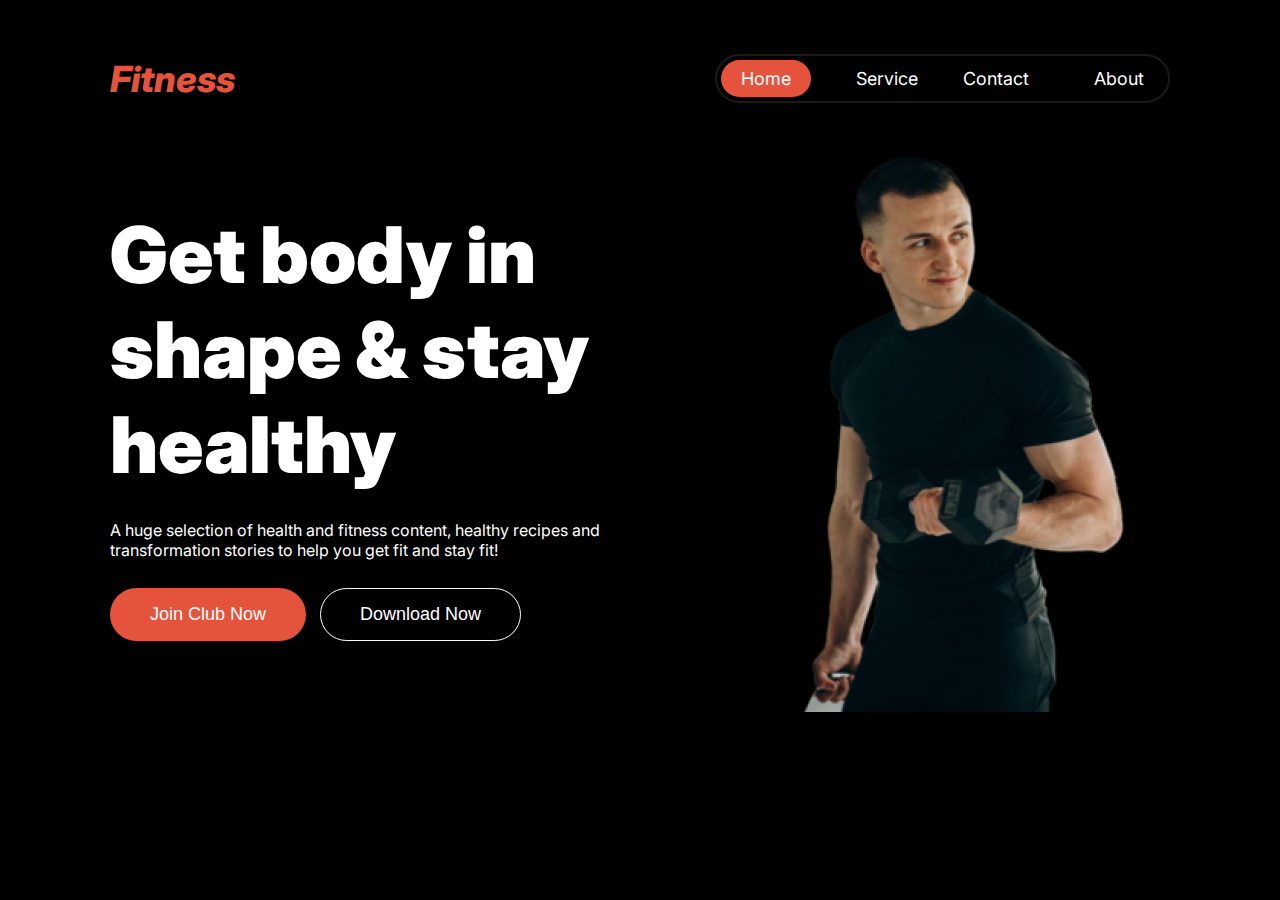
<file: index.html>
<!DOCTYPE html>
<html lang="en">

<head>
    <meta charset="UTF-8">
    <meta name="viewport" content="width=device-width, initial-scale=1.0">
    <title>nav responsive</title>
    <link rel="stylesheet" href="https://cdnjs.cloudflare.com/ajax/libs/font-awesome/6.6.0/css/all.min.css">
    <link rel="stylesheet" href="styles/style.css">
    <link rel="stylesheet" href="styles/responsive.css">
</head>

<body class="inter-main">
    <header>
        <div class="hero-section">
            <nav class="navbar display-flex">
                <h2 class="nav-band">Fitness</h2>
                <ul class="nav-items display-flex">
                    <li class="nav-item btn-primary">Home</li>
                    <li class="nav-item">Service</li>
                    <li class="nav-item">Contact</li>
                    <li class="nav-item">About</li>
                </ul>
                <div class="menu-icon-for-mobile">
                    <i class="fa-solid fa-bars"></i>
                </div>
            </nav>
            <!-- nav end -->
            <div class="banner-content-and-image display-flex">
                <div class="banner-content">
                    <h2 class="banner-title">Get body in <br>shape & stay <br> healthy</h2>
                    <p class="banner-description">A huge selection of health and fitness content, healthy recipes and
                        transformation stories to help you get fit and stay fit!</p>
                    <div class="banner-btn">
                        <button class="btn-primary">Join Club Now</button>
                        <button class="btn-primary btn-extra">Download Now</button>
                    </div>
                </div>
                <div class="banner-image">
                    <img src="images/Images 2.png" alt="">
                </div>
            </div>
        </div>
    </header>
</body>

</html>
</file>
<file: styles/style.css>
@import url('https://fonts.googleapis.com/css2?family=Inter:ital,opsz,wght@0,14..32,100..900;1,14..32,100..900&display=swap');

.inter-main {
    font-family: "Inter", sans-serif;
    color: white;
}

/* shared style **********************/
* {
    margin: 0;
    padding: 0;
    box-sizing: border-box;
}

body {
    background-color: black;
}


/* shared style *******************/
/* hero section beginning */

.hero-section {
    background: linear-gradient(deg360, #000000, #333333);
    color: white;
    margin: 0 auto;
    padding-top: 57px;
    position: relative;
}

.navbar {
    display: flex;
    max-width: 1060px;
    height: 43px;
    margin: 0 auto;
    justify-content: space-between;
    align-items: center;
}

.nav-band {
    font-style: italic;
    color: rgb(230, 83, 60);
    font-size: 36px;
    font-weight: 800;
}

.nav-items {
    display: flex;
    gap: 45px;
    border: 2px solid rgba(255, 255, 255, 0.1);
    border-radius: 39px;
    padding: 4px;
    align-items: center;
}

.nav-item {
    list-style: none;
    font-size: 1.12rem;
    /* border: 2px solid orange; */
}

.btn-primary {
    background: rgb(230, 83, 60);
    border-radius: 46px;
    padding: 8px 20px;
    border: none;
    color: white;
    font-size: 18px;
}

.nav-items li:last-child {
    margin: 0 20px;
}

.menu-icon-for-mobile {
    display: none;
}

/* nav end **********/

.banner-content-and-image {
    display: flex;
    /* border: 5px solid white; */
    align-items: center;
    margin: 32px auto;
    max-width: 1060px;
    gap: 167px;
}

.banner-content {
    /* border: 2px solid blueviolet; */
    max-width: 520px;
}

.banner-title {
    font-size: 78px;
    font-weight: 900;
}

.banner-description {
    margin-bottom: 28px;
    margin-top: 28px;
}
.banner-btn{
    /* border: 1px solid green; */
    display: flex;
    gap: 14px;
}

.banner-content .btn-primary {
    padding: 16px 40px;
}

.banner-content .btn-extra {
    background-color: transparent;
    border: 1px solid white;
    padding: 15px 39px;
}

.banner-image {
    /* border: 2px solid blueviolet; */

}
.banner-image img{
    width: 100%;
    /* border: 2px solid green; */
}
/* hero section ending */
</file>
<file: styles/responsive.css>
@media screen and (max-width: 576px) {
    .hero-section {

        padding-top: 52px;
    }

    .menu-icon-for-mobile {
        display: block;
    }

    .nav-items {
        display: none;
    }

    .navbar {
        margin: 45px 20px;
        gap: 60px;
    }

    .banner-content-and-image {
        margin-left: 20px;
        margin-right: 20px;
        gap: 48px;
    }

    .banner-content-and-image {
        flex-direction: column;
    }

    .banner-title {
        font-size: 36px;
        /* border: solid 2px green; */
        width: 80%;
    }

    .banner-description {
        /* border: solid 2px green; */
        width: 80%;
    }
    .banner-btn{
        display: flex;
        justify-content: space-between;
    }

    .banner-content .btn-primary {
        padding: 16px 20px;
        font-size: 14px;
    }
    .btn-extra{
        padding: 15px 19px;
    }
}
</file>
